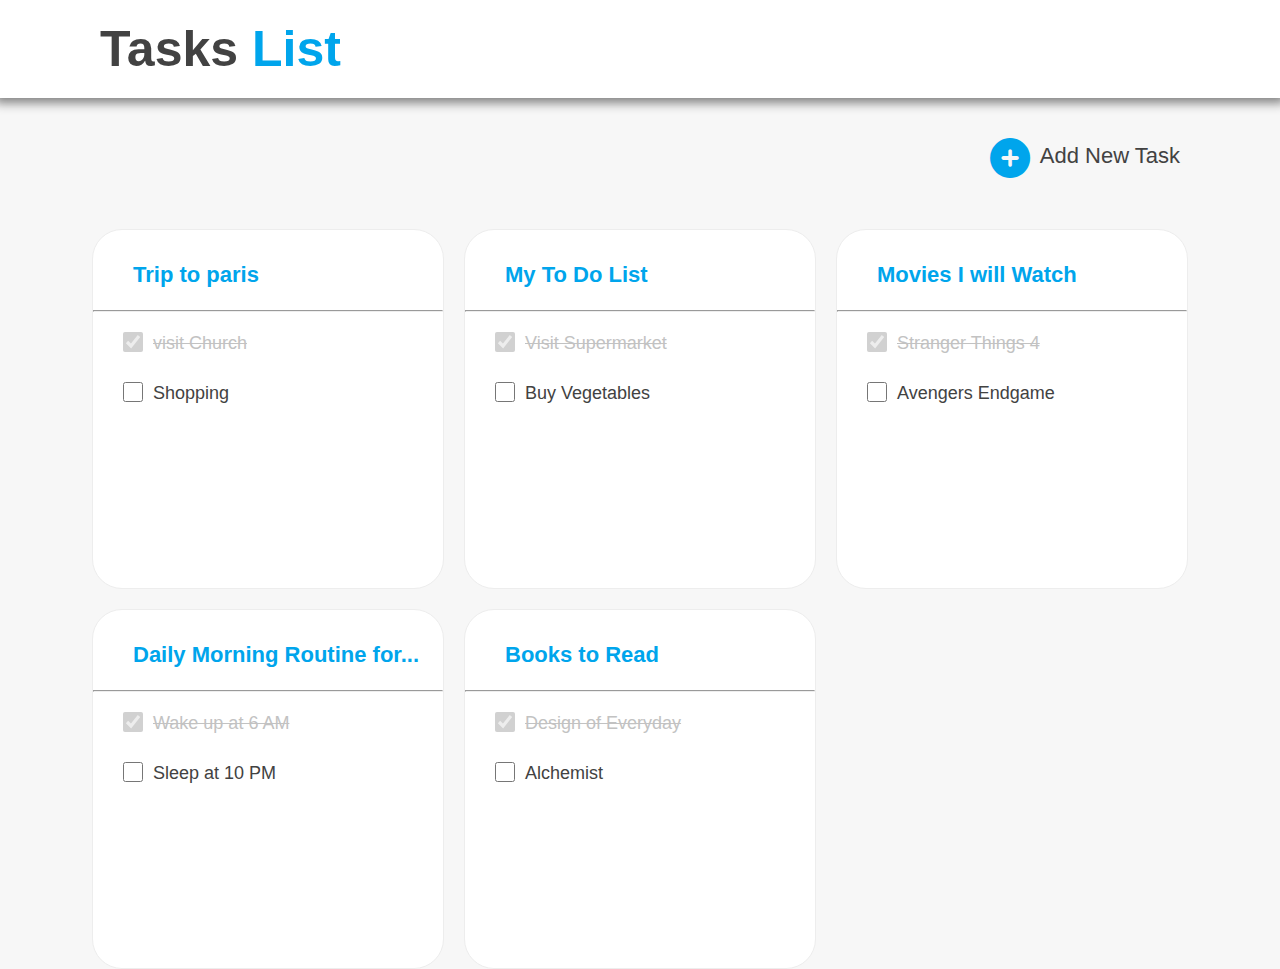
<file: index.html>
<!DOCTYPE html>
<html lang="en">
<head>
    <meta charset="UTF-8">
    <meta http-equiv="X-UA-Compatible" content="IE=edge">
    <meta name="viewport" content="width=device-width, initial-scale=1.0">
    <title>CSS_Project</title>
    <!-- linking External css -->
    <link rel="stylesheet" href="./style/style.css">
    <!-- linking font-awesome CDN link  -->
    <link rel="stylesheet" href="https://cdnjs.cloudflare.com/ajax/libs/font-awesome/6.4.0/css/all.min.css">
</head>
<body>
    <!-- Top Header  -->
    <header class="header">
        <nav class="navbar">
            <h1>
                <span class="black">Tasks</span>
                <span class="blue">List</span></h1>
        </nav>
    </header>
<!-- Add Button  -->
<div class="contanier">
    <div class="add-button">
    <a href="./add-new-task.html"><i class="fa-solid fa-circle-plus"></i><p>Add New Task</p></a>
    </div>
</div>
<!-- 5-boxes  -->
<div class="contanier-2">
        <div class="Box">
            <div class="box-content">
             <a href="./trip-to-paris.html "><h4>Trip to paris</h4></a>
             <hr>
             <input type="checkbox" name="checkbox" checked disabled><label for="" class="textDelete">visit Church</label><br>
             <input type="checkbox" name="checkbox" class="Normal"><label for="" class="textNormal">Shopping</label>  
            </div>
        </div>
        <div class="Box">
            <div class="box-content">
             <h4>My To Do List</h4>
             <hr>
             <input type="checkbox" name="checkbox" checked disabled><label for="" class="textDelete">Visit Supermarket</label><br>
             <input type="checkbox" name="checkbox" class="Normal"><label for="" class="textNormal">Buy Vegetables</label>  
            </div>
        </div>
        <div class="Box">
            <div class="box-content">
             <h4>Movies I will Watch</h4>
             <hr>
             <input type="checkbox" name="checkbox" checked disabled><label for="" class="textDelete">Stranger Things 4</label><br>
             <input type="checkbox" name="checkbox" class="Normal"><label for="" class="textNormal">Avengers Endgame</label>  
            </div>
        </div>
        <div class="Box">
            <div class="box-content">
             <h4>Daily Morning Routine for...</h4>
             <hr>
             <input type="checkbox" name="checkbox" checked disabled><label for="" class="textDelete">Wake up at 6 AM</label><br>
             <input type="checkbox" name="checkbox" class="Normal"><label for="" class="textNormal">Sleep at 10 PM</label>  
            </div>
        </div>
        <div class="Box">
            <div class="box-content">
             <h4>Books to Read</h4>
             <hr>
             <input type="checkbox" name="checkbox" checked disabled><label for="" class="textDelete">Design of Everyday</label><br>
             <input type="checkbox" name="checkbox" class="Normal"><label for="" class="textNormal">Alchemist</label>  
            </div>
        </div>

        <div class="Box hidden"></div>
    </div>
</div>

</body>
</html>
</file>
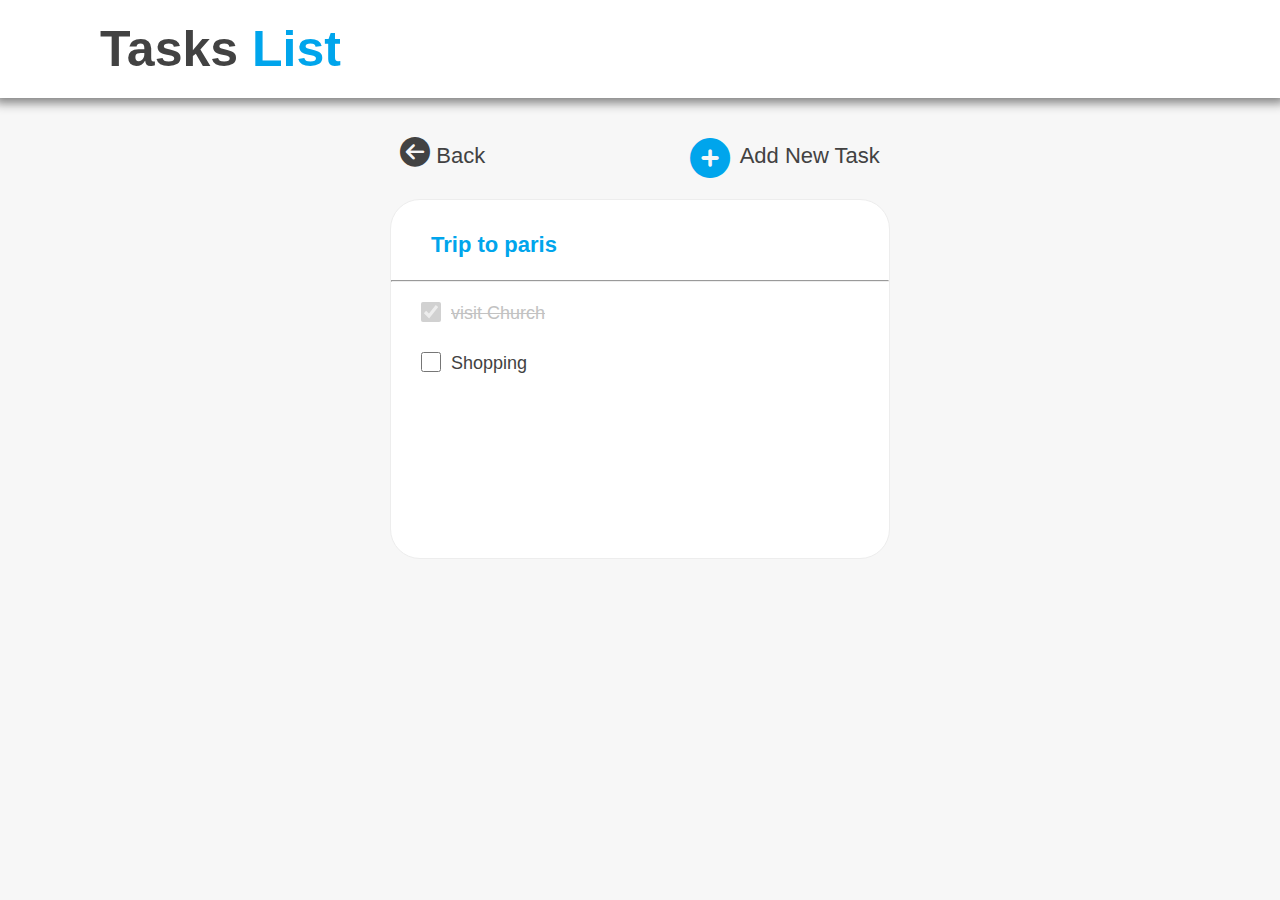
<file: trip-to-paris.html>
<!DOCTYPE html>
<html lang="en">
<head>
    <meta charset="UTF-8">
    <meta http-equiv="X-UA-Compatible" content="IE=edge">
    <meta name="viewport" content="width=device-width, initial-scale=1.0">
    <title>Add New Task</title>
     <!-- linking External css -->
     <link rel="stylesheet" href="./style/style.css">

     <!-- linking font-awesome CDN link  -->
     <link rel="stylesheet" href="https://cdnjs.cloudflare.com/ajax/libs/font-awesome/6.4.0/css/all.min.css">

</head>
<body>

 <!-- Top Header  -->
 <header class="header">
    <nav class="navbar">
        <h1>
            <span class="black">Tasks</span>
            <span class="blue">List</span></h1>
    </nav>
</header>

<!-- Icons  -->

    <div class="button-icon">
        <span class="backIcon"><a href="./index.html"><i class="fa-solid fa-circle-arrow-left"></i> Back</a></span>
        <span class="add-button"><a href="./add-new-item.html"><i class="fa-solid fa-circle-plus" id="plus"></i><p> Add New Task</p></a></span>
    </div>

    <!-- BOX Coloumn -->
    <div class="container3">
        <div class="Box custom-col">
            <div class="box-content">
             <h4>Trip to paris</h4>
             <hr>
             <input type="checkbox" name="checkbox" checked disabled><label for="" class="textDelete">visit Church</label><br>
             <input type="checkbox" name="checkbox" class="Normal"><label for="" class="textNormal">Shopping</label>  
            </div>
        </div>
    </div>
    
</body>
</html>
</file>
<file: style/style.css>
*{
    margin: 0;
    padding: 0;
    box-sizing: border-box;
}
body{
    font-family: sans-serif;
    background-color: #F7F7F7;
}
/* navbar style */

nav{
    background-color: #FFFFFF;
    font-size: 25px;
    box-shadow: 0px 0px 10px 5px grey;
    padding: 20px 0;
}
nav h1{
    margin-left: 100px;
}
.blue{
    color: #00A5EC;
}
.black{
    color: #424242;
}

/* Add Btn Style  */

.contanier{
    display: flex;
    flex-wrap: wrap;
    flex-direction: row;
    justify-content: end;
    margin: 30px 100px 30px 0px;
}
.add-button p{
    display: inline-block;
    color: #424242;
    margin-left: 10px;
    
}
.add-button i{
    color: #00a5ec;
    font-size: 40px;
    position: relative;
    top: 10px;
}

/* column style */
.contanier-2{
    display: flex;
    flex-wrap: wrap;
    flex-direction: row;
    justify-content: center;
    gap: 20px;
    margin-top: 60px;
    opacity: 1;
}
.hidden{
    visibility: hidden;
}

.Box{
    background-color: #FFFFFF;
    width: 352px;
    height: 360px;
    border: 1px solid #ededed;
    border-radius: 30px;
    cursor: pointer;
    
    
   
}
.Box:hover{
    box-shadow: 0px 0px 10px 5px grey;
}
.box-content{
    text-align: start;
    line-height: 30px;
    margin-top: 30px;
    position: relative;
}
.box-content h4{
    padding: 0 10px 20px 40px;
    font-size: 22px;
    color: #00A5EC;
}
.box-content a{
    text-decoration: none;
}
input{
    width: 20px;
    height: 20px;
    margin: 20px 10px 0 30px ;
}
.textDelete{
    text-decoration: line-through;
    color: #C2C2C2;
    position: absolute;
    top: 68px;
    
}
.Normal{
    accent-color: #C2C2C2;
}

label{
    font-size: 18px;
}
.textNormal{
    color: #424242;
    position: absolute;
    top: 118px;
}
/* ====================================================================== */

/* Style for Add task Page  */

.blurContent{
   filter: blur(3px);
   background-color: #d5cfcf;

}
.addTask{
    border: 1px solid #EDEDED;
    background-color: #FFFFFF;
    width: 500px;
    height: 250px;
    border-radius: 20px;
    position: absolute;
    top: 190px;
    left: 50%;
    transform: translate(-50%);
}
.addTask:hover{
    box-shadow: 0px 0px 20px 5px grey
}
.top{
    display: flex;
    flex-wrap: wrap;
    justify-content: space-between;
    color: #404040;
    padding: 20px;
    font-size: 22px;
    text-decoration: none;
}
.top a{
    text-decoration: none;
    color: #404040;
}
#AddedTask{
    width: 350px;
    height: 30px;
    padding: 8px;
    background-color: #f7f7f7;
}
.btn{
    background: #00A5EC ;
    border: none;
    color: white;
    width: 180px;
    height: 48px;
    border-radius: 4px;
    position: relative;
    top: 60px;
    left: 265px;

}
/* =============================================================================== */


/* Newtask page style  */
.button-icon{
    text-align: center;
    margin-top: 30px;
}
.backIcon{
    font-size: 22px;
    margin-right: 100px;
}
.button-icon a{
    text-decoration: none;
    color: #424242;
}
.backIcon i{
font-size: 30px;
}
.add-button {
    font-size: 22px;
    margin-left: 100px;
}
.container3{
    display: flex;
    flex-wrap: wrap;
    justify-content: center;
    margin-top: 30px;
}
.custom-col{
    width: 500px;
}

/* -------------------------------------adding media query----------------------------- */
@media screen and (min-width:250px)and (max-width:450px)
 {
   .add-button p{
    display: none;
   }
   .add-button i{
    transform: translateX(-50px);
   
  }
  .navbar{
    margin-left: -92px;
  }
  .button-icon p {
    display: none;
   
}
#plus{
    transform: translateX(-339%);
}
.addTask{
    width: 327px;
}
#AddedTask{

 width: 290px;
}
.addTask .btn{
    position: relative;
    top: 60px;
    left: 138px;
}

}
</file>
